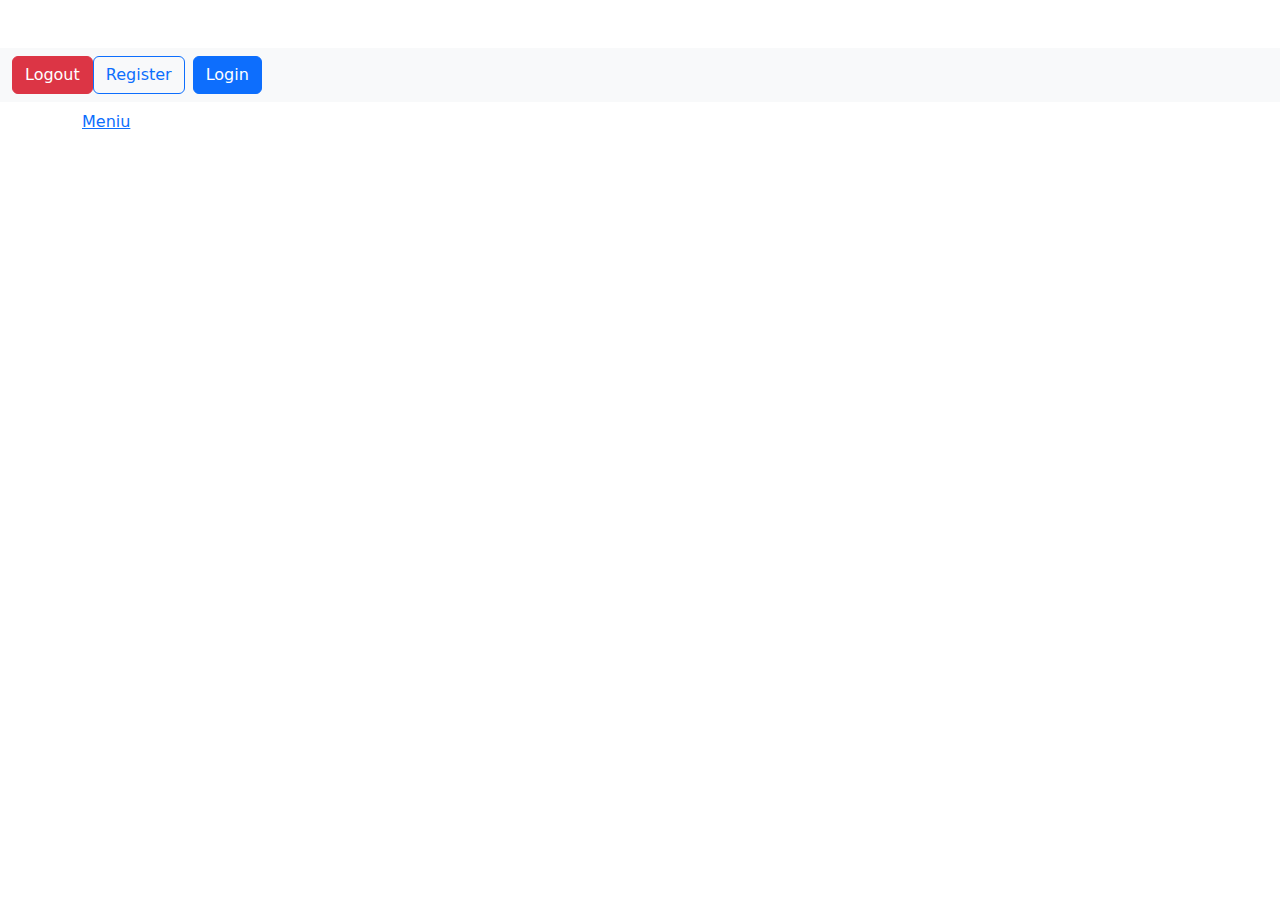
<file: team-fit/src/main/resources/templates/index.html>
<!DOCTYPE html>
<html xmlns:th="http://www.thymeleaf.org" xmlns:sec="http://www.thymeleaf.org/thymeleaf-extras-springsecurity6"  >
<head>
    <meta charset="UTF-8">
    <meta name="viewport" content="width=device-width, initial-scale=1.0">
    <title>First page</title>
    <link th:href="@{/css/style.css}" rel="stylesheet"/>
    <link href="https://cdn.jsdelivr.net/npm/bootstrap@5.3.3/dist/css/bootstrap.min.css" rel="stylesheet"
          integrity="sha384-QWTKZyjpPEjISv5WaRU9OFeRpok6YctnYmDr5pNlyT2bRjXh0JMhjY6hW+ALEwIH" crossorigin="anonymous">
</head>

<body>

<br><br>
<nav class="navbar navbar-expand-lg bg-body-tertiary">
    <div class="container-fluid">
        <div class="collapse navbar-collapse" id="navbarSupportedContent" >
            <form sec:authorize="isAuthenticated()" method="post" action="/logout">
                <input type="hidden" th:name="${_csrf.parameterName}"
                       th:value="${_csrf.token}"/>
                <button type="submit" class="btn btn-danger">Logout</button>
            </form>

            <ul class="navbar-nav" sec:authorize="!isAuthenticated()">
                <li class="nav-item">
                    <a class="btn btn-outline-primary me-2" href="/register">Register</a>
                </li>
                <li class="nav-item">
                    <a class="btn btn-primary" href="/login">Login</a>
                </li>
            </ul>
        </div>
    </div>
</nav>
<div class="container">
    <h1 class="p" th:text="${message}"></h1>
    <p>
        <a class="button" th:href="@{/menu}">Meniu</a>
    </p>
</div>
<script src="https://cdn.jsdelivr.net/npm/bootstrap@5.3.3/dist/js/bootstrap.bundle.min.js"
        integrity="sha384-YvpcrYf0tY3lHB60NNkmXc5s9fDVZLESaAA55NDzOxhy9GkcIdslK1eN7N6jIeHz"
        crossorigin="anonymous"></script>
</body>
</html>
</file>
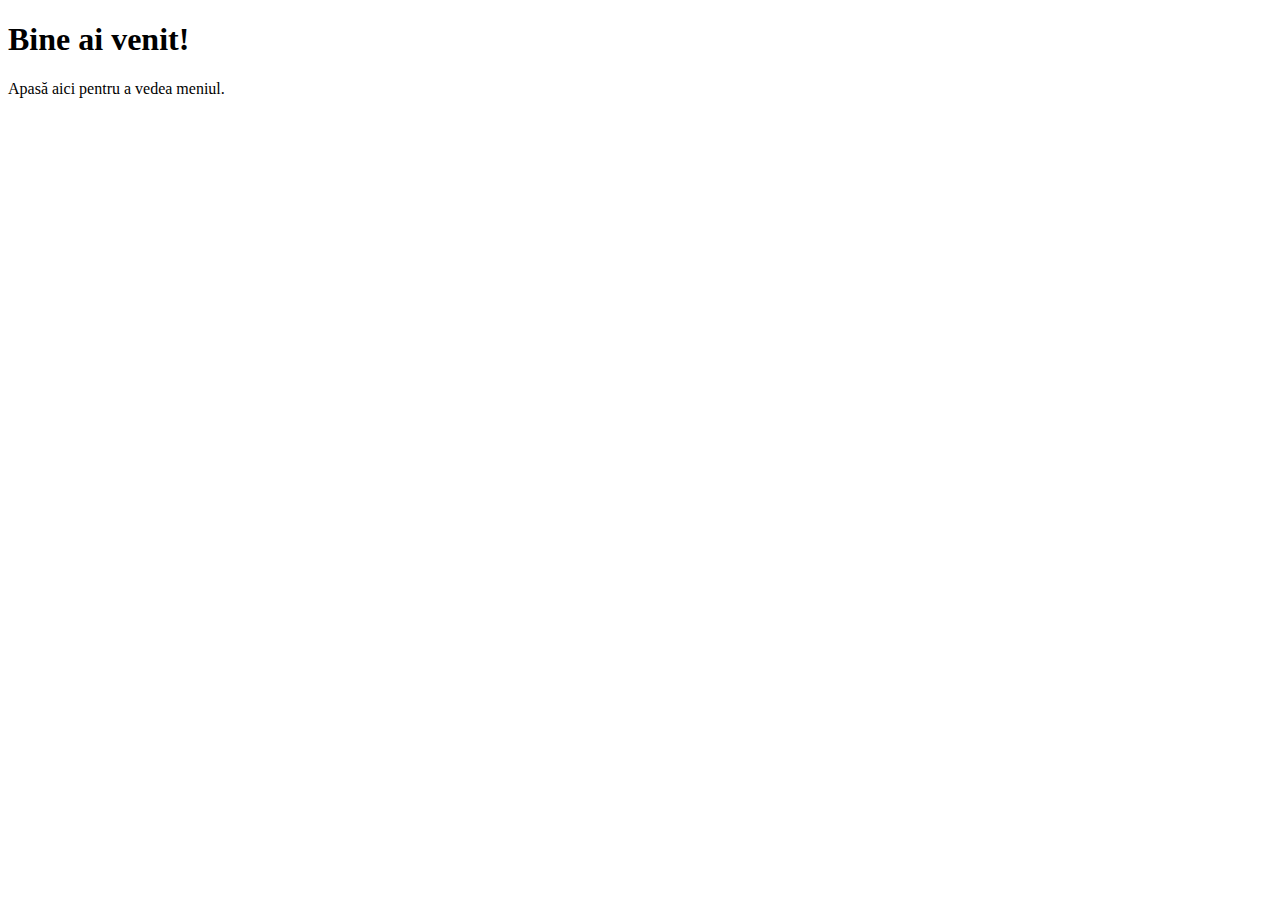
<file: team-fit/src/main/resources/templates/home_admin.html>
<!DOCTYPE html>
<html xmlns="http://www.w3.org/1999/xhtml" xmlns:th="https://www.thymeleaf.org">
<head>
  <title>Spring Security Example</title>
  <link th:href="@{/css/style.css}" rel="stylesheet"/>
</head>
<body>
<h1>Bine ai venit!</h1>

<p>Apasă <a th:href="@{/menu}">aici</a> pentru a vedea meniul.</p>
</body>
</html>
</file>
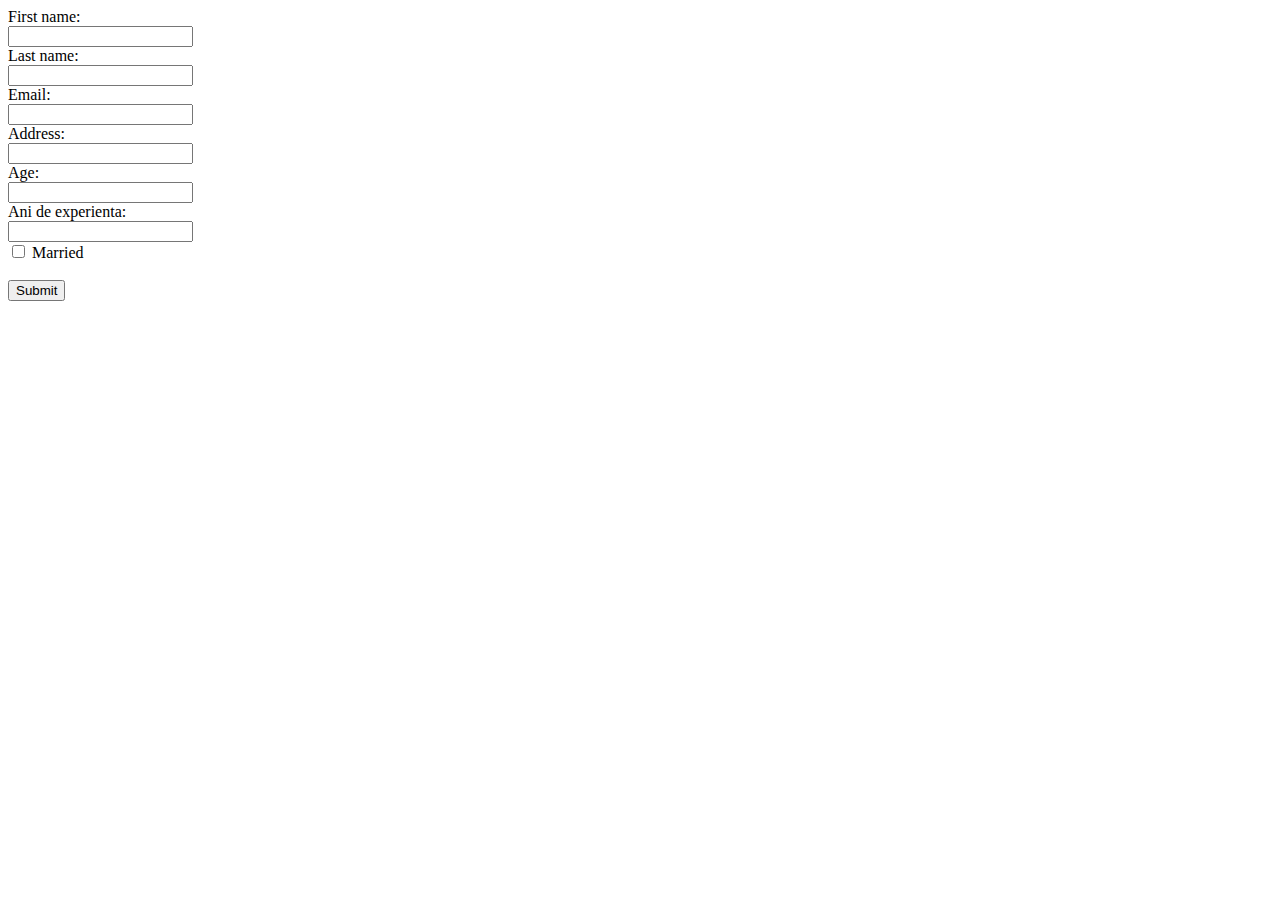
<file: team-fit/src/main/resources/templates/newemployee.html>
<!DOCTYPE html>
<html lang="en">
<head>
    <meta charset="UTF-8"  name="_csrf" th:content="${_csrf.token}">
    <meta name="_csrf_header" th:content="${_csrf.headerName}">
    <title>Adaugă un angajat:</title>
    <link th:href="@{/css/style.css}" rel="stylesheet"/>
    <script>
        async function saveEmployee(event) {
            event.preventDefault();

            const csrfToken = document.querySelector('meta[name="_csrf"]').getAttribute('content');
            const csrfHeader = document.querySelector('meta[name="_csrf_header"]').getAttribute('content');

            const person = {
                firstName: document.getElementById('fname').value,
                lastName: document.getElementById('lname').value,
                email: document.getElementById('email').value,
                address: document.getElementById('address').value,
                age: document.getElementById('age').value,
                married: document.getElementById('married').value=== 'on',
                yearsOfExperience: document.getElementById('yearsOfExperience').value,
            };

            const response = await fetch('/teamfit/person/save', {
                method: 'POST',
                headers: {
                    'Content-Type': 'application/json',
                    [csrfHeader]: csrfToken,
                    'Accept': '*/*'
                },
                body: JSON.stringify(person)
            });

            if (response.ok) {
                alert('saved successfully!');
                document.getElementById('post_person').reset();
            } else {
                alert('Error saving person!');
            }
        }
    </script>
</head>
<body>

<section id="hcenter">
<form action="/angajatnou" th:object="${person}" method="post" id="post_person" onsubmit="saveEmployee(event)">

        <label for="fname">First name:</label><br>
        <input type="text" id="fname" name="fname" required><br>
        <label for="lname">Last name:</label><br>
        <input type="text" id="lname" name="lname" required><br>
        <label for="email">Email:</label><br>
        <input type="text" id="email" name="email" required><br>
        <label for="address">Address:</label><br>
        <input type="text" id="address" name="address" required><br>
        <label for="age">Age:</label><br>
        <input type="number" id="age" name="age" required><br>
    <label for="yearsOfExperience">Ani de experienta:</label><br>
    <input type="number" id="yearsOfExperience" name="yearsOfExperience" required><br>
        <input type="checkbox" id="married" name="married">
        <label for="married"> Married </label><br>
        <br>
        <input type="submit" value="Submit">
</form>
</section>
</body>
</html>
</file>
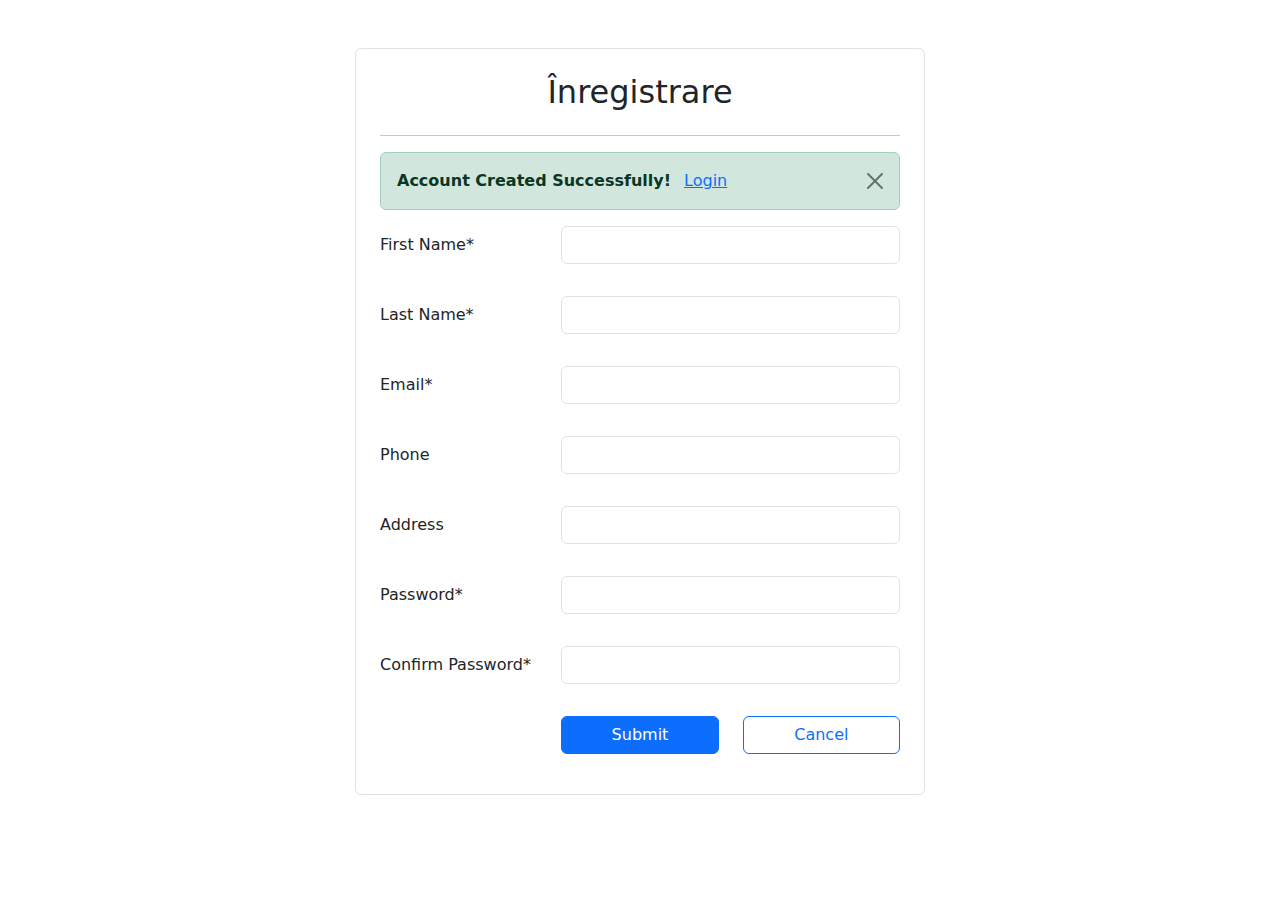
<file: team-fit/src/main/resources/templates/register.html>
<!DOCTYPE html>
<html lang="en" xmlns:th="http://www.thymeleaf.org">
<head>
    <meta charset="UTF-8">
    <meta name="viewport" content="width=device-width, initial-scale=1">
    <title>Teamfit</title>
    <link href="https://cdn.jsdelivr.net/npm/bootstrap@5.3.3/dist/css/bootstrap.min.css" rel="stylesheet" integrity="sha384-QWTKZyjpPEjISv5WaRU9OFeRpok6YctnYmDr5pNlyT2bRjXh0JMhjY6hW+ALEwIH" crossorigin="anonymous">
</head>
<body>

<div class="container py-5">
    <div class="row">
        <div class="col-lg-6 mx-auto rounded border p-4">
            <h2 class="text-center mb-4">Înregistrare</h2>
            <hr/>

            <div th:if="${success}"
            class="alert alert-success alert-dismissible fade show" role="alert">
                <strong> Account Created Successfully!</strong>
                <a class="ms-2" href="/login">Login</a>
                <button type="button" class="btn-close" data-bs-dismiss="alert"
                        aria-label="Close"></button>
            </div>

            <form method="post" th:object="${registerDto}">
                <input type="hidden" th:name="${_csrf.parameterName}"
                th:value="${_csrf.token}"/>

                <div class="row mb-3">
                    <label class="col-sm-4 col-form-label">First Name*</label>
                    <div class="col-sm-8">
                        <input class="form-control" th:field="${registerDto.firstName}">
                        <p th:if="${#fields.hasErrors('firstName')}"
                        th:errorclass="text-danger"
                        th:errors="${registerDto.firstName}"></p>
                    </div>
                </div>

                <div class="row mb-3">
                    <label class="col-sm-4 col-form-label">Last Name*</label>
                    <div class="col-sm-8">
                        <input class="form-control" th:field="${registerDto.lastName}">
                        <p th:if="${#fields.hasErrors('lastName')}"
                           th:errorclass="text-danger"
                           th:errors="${registerDto.lastName}"></p>
                    </div>
                </div>

                <div class="row mb-3">
                    <label class="col-sm-4 col-form-label">Email*</label>
                    <div class="col-sm-8">
                        <input class="form-control" th:field="${registerDto.email}">
                        <p th:if="${#fields.hasErrors('email')}"
                           th:errorclass="text-danger"
                           th:errors="${registerDto.email}"></p>
                    </div>
                </div>

                <div class="row mb-3">
                    <label class="col-sm-4 col-form-label">Phone</label>
                    <div class="col-sm-8">
                        <input class="form-control" th:field="${registerDto.phone}">
                        <p th:if="${#fields.hasErrors('phone')}"
                           th:errorclass="text-danger"
                           th:errors="${registerDto.phone}"></p>
                    </div>
                </div>

                <div class="row mb-3">
                    <label class="col-sm-4 col-form-label">Address</label>
                    <div class="col-sm-8">
                        <input class="form-control" th:field="${registerDto.address}">
                        <p th:if="${#fields.hasErrors('address')}"
                           th:errorclass="text-danger"
                           th:errors="${registerDto.address}"></p>
                    </div>
                </div>

                <div class="row mb-3">
                    <label class="col-sm-4 col-form-label">Password*</label>
                    <div class="col-sm-8">
                        <input class="form-control" type="password" th:field="${registerDto.password}">
                        <p th:if="${#fields.hasErrors('password')}"
                           th:errorclass="text-danger"
                           th:errors="${registerDto.password}"></p>
                    </div>
                </div>

                <div class="row mb-3">
                    <label class="col-sm-4 col-form-label">Confirm Password*</label>
                    <div class="col-sm-8">
                        <input class="form-control" type="password" th:field="${registerDto.confirmPassword}">
                        <p th:if="${#fields.hasErrors('confirmPassword')}"
                           th:errorclass="text-danger"
                           th:errors="${registerDto.confirmPassword}"></p>
                    </div>
                </div>

                <div class="row mb-3">
                    <div class="offset-sm-4 col-sm-4 d-grid">
                        <button type="submit" class="btn btn-primary">Submit</button>
                    </div>
                    <div class="col-sm-4 d-grid">
                        <a href="/" class="btn btn-outline-primary">Cancel</a>
                    </div>
                </div>
            </form>
        </div>
    </div>
</div>
<script src="https://cdn.jsdelivr.net/npm/bootstrap@5.3.3/dist/js/bootstrap.bundle.min.js" integrity="sha384-YvpcrYf0tY3lHB60NNkmXc5s9fDVZLESaAA55NDzOxhy9GkcIdslK1eN7N6jIeHz" crossorigin="anonymous"></script>
</body>
</html>
</file>
